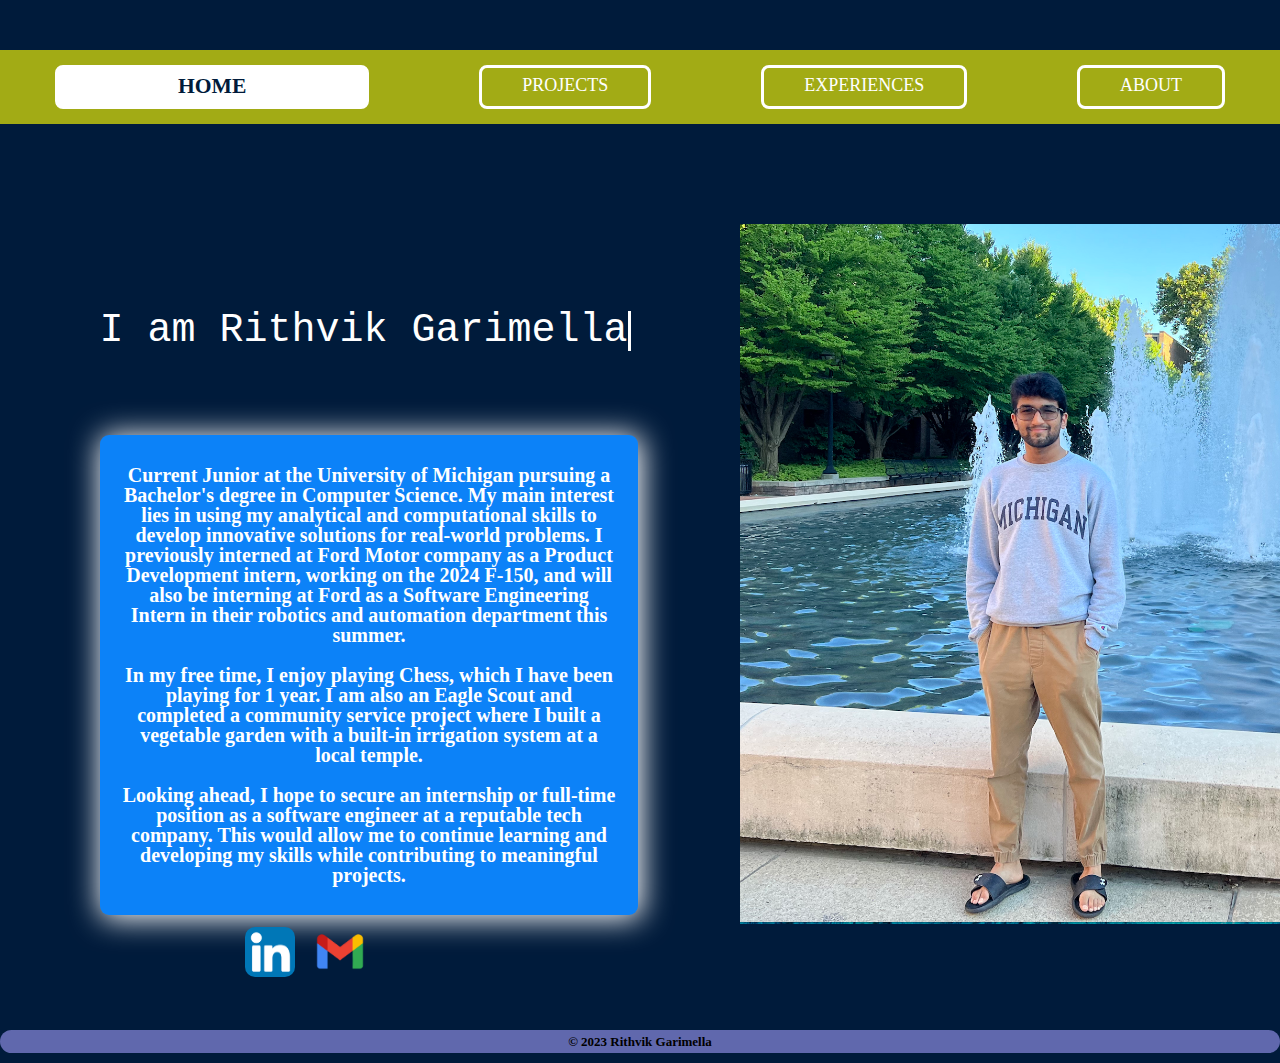
<file: index.html>
<!DOCTYPE html>
<html lang="en">

<head>
    <meta charset="UTF-8">
    <meta http-equiv="X-UA-Compatible" content="IE=edge">
    <meta name="viewport" content="width=device-width, initial-scale=1.0">
    <link rel="stylesheet" type="text/css" href="style/reset.css">
    <link rel="stylesheet" type="text/css" href="style/styles.css">
    <title>Document</title>
</head>

<body>
    <div style="height: 50px;"> </div>
    <nav>
        <ul>
            <li class="color-switcher" id="INDEX">
                <a href="index.html" class="current-page">
                    HOME
                </a>
            </li>

            <li id="PROJECTS">
                <a href="projects.html" class="everything-else">
                    PROJECTS
                </a>
            </li>

            <li id="EXP">
                <a href="experience.html" class="everything-else">
                    EXPERIENCES
                </a>
            </li>

            <li id="ABOUT">
                <a href="about.html" class="everything-else">
                    ABOUT
                </a>
            </li>
        </ul>
    </nav>
    <div style="height: 100px;"> </div>
    <div class="home-me">
        <div>
            <div class="typing">
                <div class="typing-effect">
                    I am Rithvik Garimella 
                </div>
            </div>
            <p>
                Current Junior at the University of Michigan pursuing a Bachelor's degree in Computer Science. My main
                interest lies in using my analytical and computational skills to develop innovative solutions for
                real-world problems. I previously interned at Ford Motor company as a Product Development intern,
                working on the 2024 F-150, and will also be interning at Ford as a Software Engineering Intern in their
                robotics and automation department this summer.
                <br> <br>
                In my free time, I enjoy playing Chess, which I have been playing for 1 year. I am also an Eagle Scout
                and completed a community service project where I built a vegetable garden with a built-in irrigation
                system at a local temple.
                <br> <br>
                Looking ahead, I hope to secure an internship or full-time position as a software engineer at a
                reputable tech company. This would allow me to continue learning and developing my skills while
                contributing to meaningful projects.
            </p>
        </div>

        <div>
            <img src="images/me.png">
        </div>
    </div>

    <div class="social-icons" style="padding-right: 700px;margin-top: 0px;padding-top: 0px;">
        <a href="https://www.linkedin.com/in/rithvik-garimella-166499195" target="_blank"><img src="images/linkedin.png"
                alt="LinkedIn Icon"></a>
        <a href="mailto:rgarim@umich.edu"><img src="images/gmail.png" alt="Email Icon"></a>
    </div>

    <footer>
        <p>&copy; 2023 Rithvik Garimella </p>
    </footer>
    <div style="height: 10px;"></div>

</body>
<script src="j.js"></script>

</html>
</file>
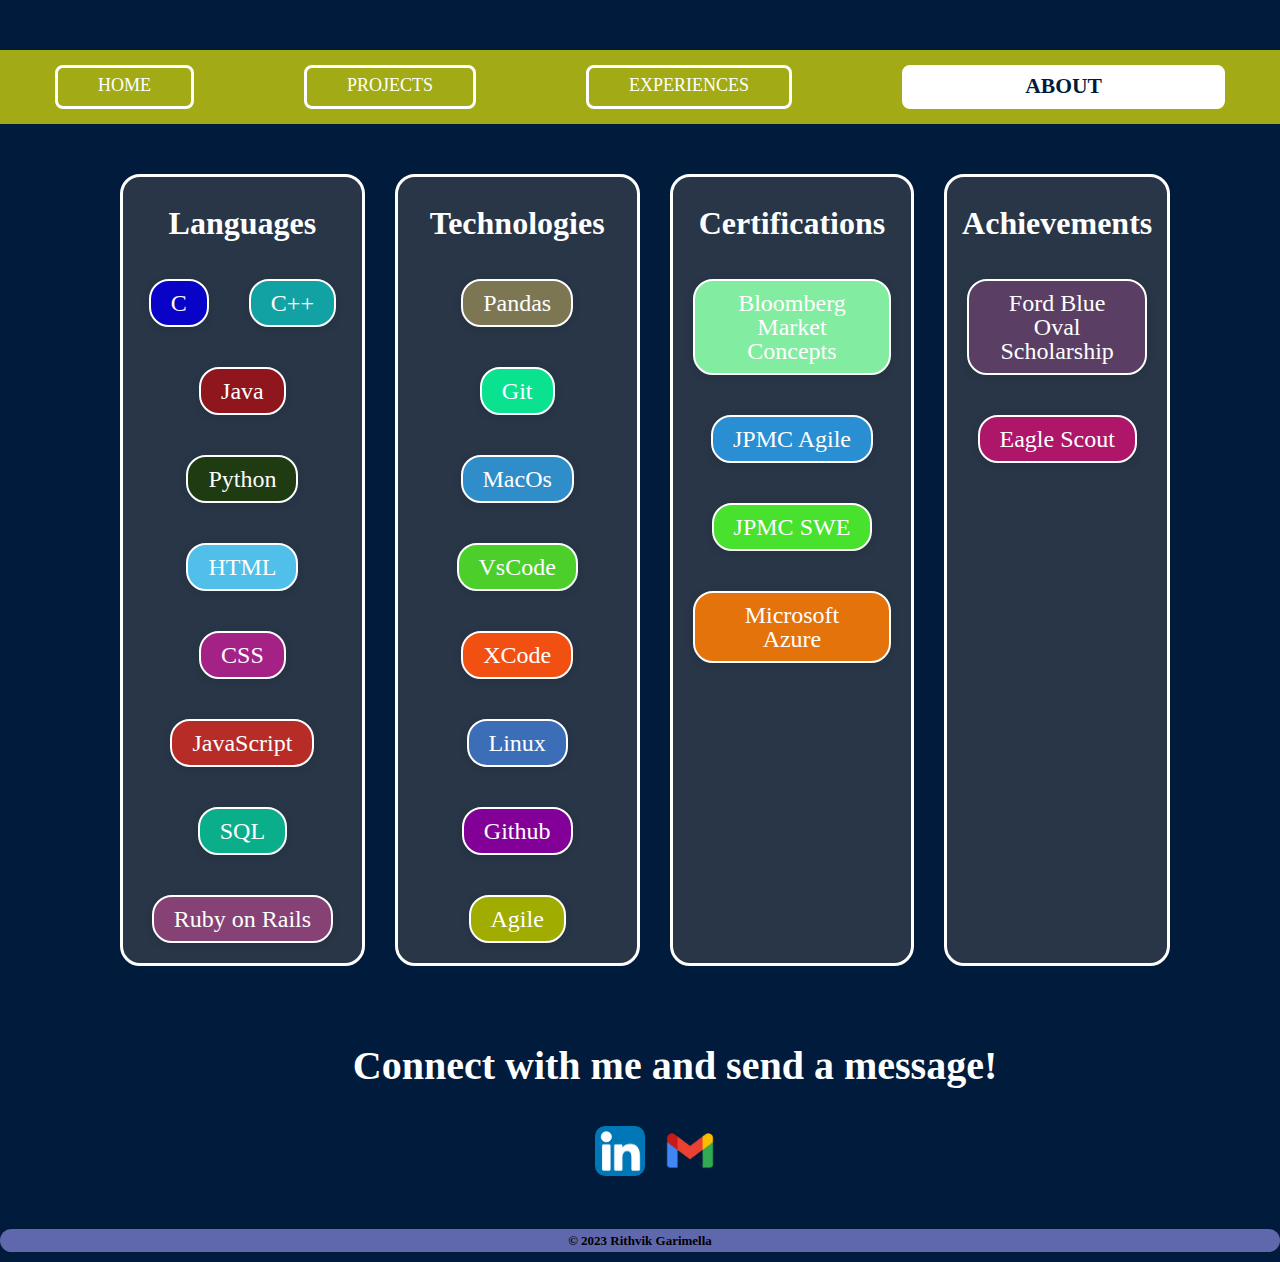
<file: about.html>
<!DOCTYPE html>
<html lang="en">

<head>
    <meta charset="UTF-8">
    <meta http-equiv="X-UA-Compatible" content="IE=edge">
    <meta name="viewport" content="width=device-width, initial-scale=1.0">
    <link rel="stylesheet" type="text/css" href="style/reset.css">
    <link rel="stylesheet" type="text/css" href="style/styles.css">
    <title>Document</title>
</head>


<body>
    <div style="height: 50px;"> </div>
    <nav>
        <ul>
            <li>
                <a href="index.html" class="everything-else">
                    HOME
                </a>
            </li>

            <li>
                <a href="projects.html" class="everything-else">
                    PROJECTS
                </a>
            </li>

            <li>
                <a href="experience.html" class="everything-else">
                    EXPERIENCES
                </a>
            </li>

            <li class="color-switcher">
                <a href="about.html" class="current-page">
                    ABOUT
                </a>
            </li>
        </ul>
    </nav>
    <!-- <h1> Here are some of my skills </h1> -->
    <section class="skills" id="skill-list"  style="margin-right: 80px;">
        <h1 style="padding-left: 120px;"> </h1>
        <div>
            <h2>Languages</h2>
            <!-- <h3> ______________________________________</h3> -->
            <ul>
                <li class="skill-item">C</li>
                <li class="skill-item">C++</li>
                <li class="skill-item">Java</li>
                <li class="skill-item">Python</li>
                <li class="skill-item">HTML</li>
                <li class="skill-item">CSS</li>
                <li class="skill-item">JavaScript</li>
                <li class="skill-item">SQL</li>
                <li class="skill-item">Ruby on Rails</li>
            </ul>
        </div>

        <div>
            <h2>Technologies</h2>
            <!-- <h3> _______________________________</h3> -->
            <ul>
                <li class="skill-item">Pandas</li>
                <li class="skill-item">Git</li>
                <li class="skill-item">MacOs</li>
                <li class="skill-item">VsCode</li>
                <li class="skill-item">XCode</li>
                <li class="skill-item">Linux</li>
                <li class="skill-item">Github</li>
                <li class="skill-item">Agile</li>
            </ul>
        </div>

        <div>
            <h2>Certifications</h2>
            <!-- <h3> ______________________________________</h3> -->
            <ul>
                <li class="skill-item">Bloomberg Market Concepts</li>
                <li class="skill-item">JPMC Agile</li>
                <li class="skill-item">JPMC SWE</li>
                <li class="skill-item">Microsoft Azure</li>
            </ul>
        </div>

        <div>
            <h2>Achievements</h2>
            <!-- <h3> _______________________________</h3> -->
            <ul>
                <li class="skill-item">Ford Blue Oval Scholarship</li>
                <li class="skill-item">Eagle Scout</li>
            </ul>
        </div>
    </section>

    <h1 style="padding-top: 30px;padding-bottom: 20px;" >
        Connect with me and send a message! 
    </h1>
    
    <div class="social-icons">
        <a href="https://www.linkedin.com/in/rithvik-garimella-166499195" target="_blank"><img src="images/linkedin.png"
                alt="LinkedIn Icon"></a>
        <a href="mailto:rgarim@umich.edu"><img src="images/gmail.png" alt="Email Icon"></a>
    </div>

    <footer>
        <p>&copy; 2023 Rithvik Garimella </p>
    </footer>
    <div style="height: 10px;"></div>
</body>
<script src="j.js"></script>

</html>
</file>
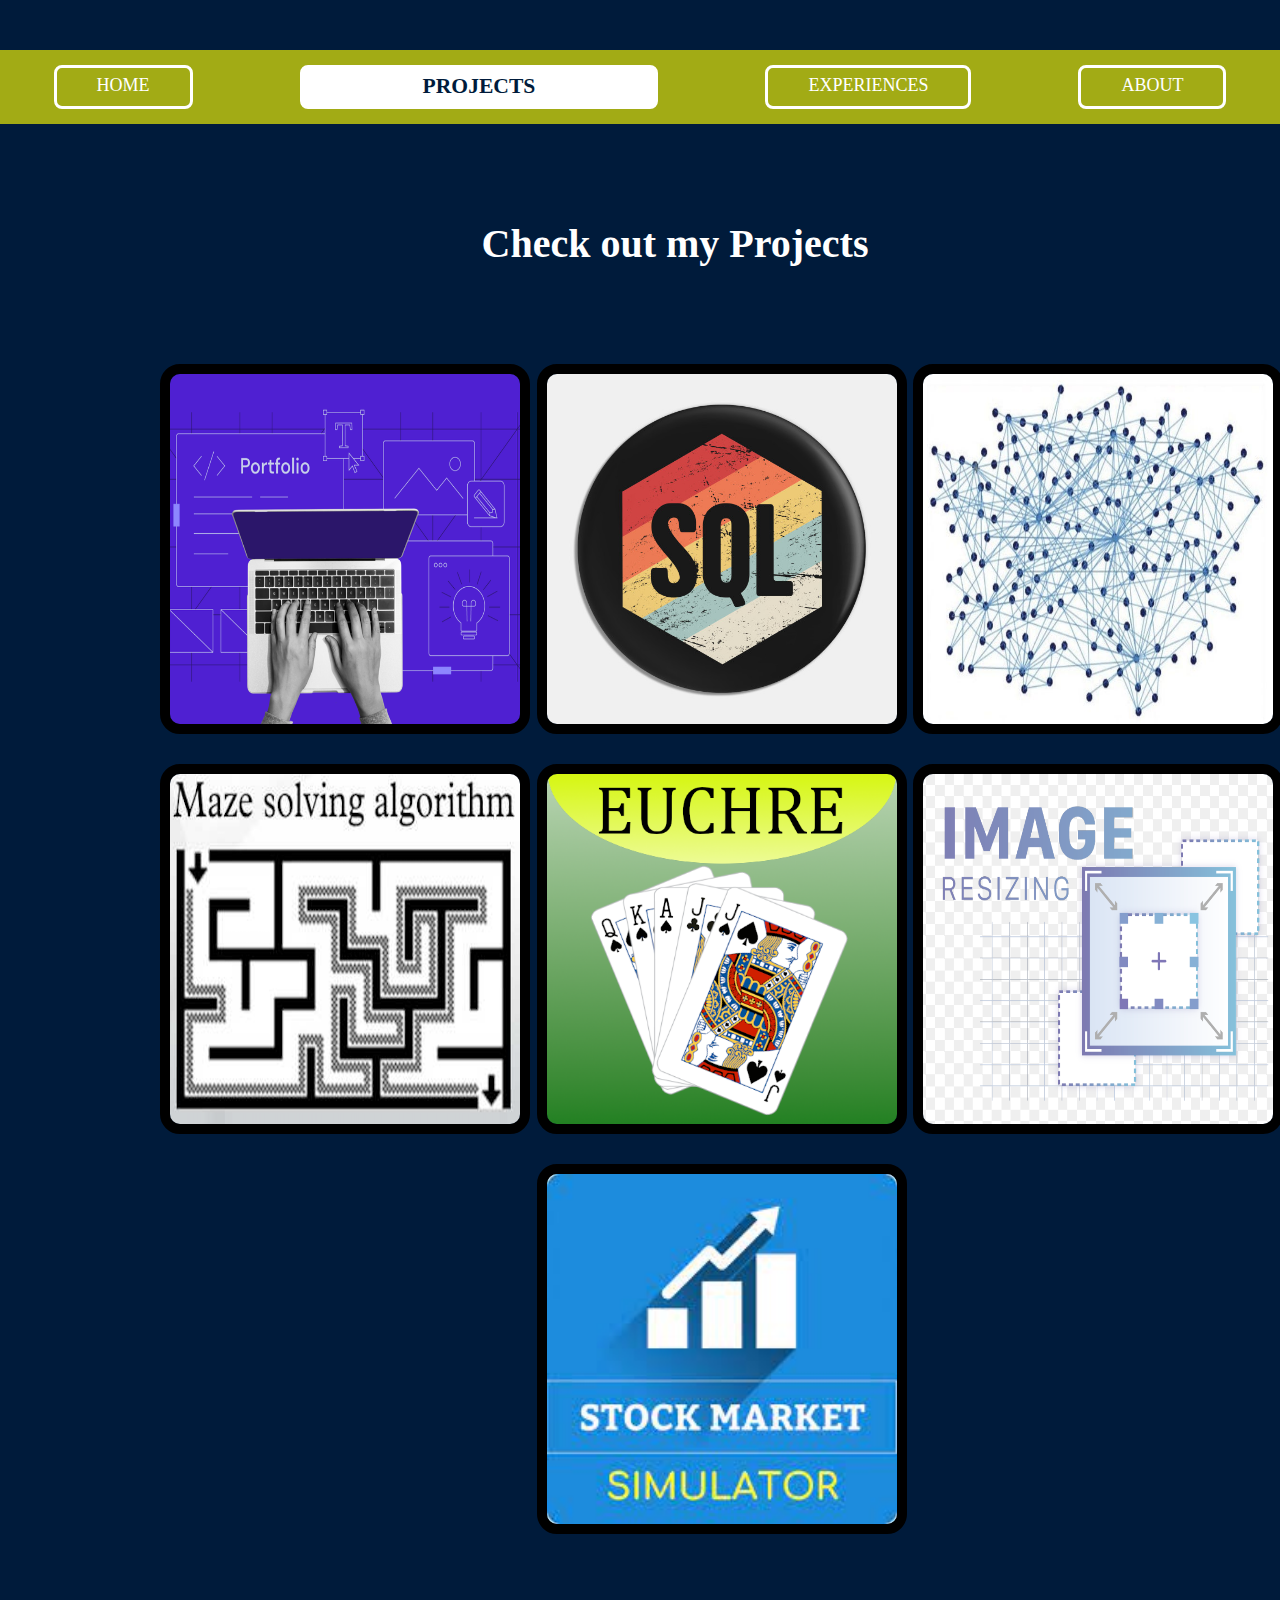
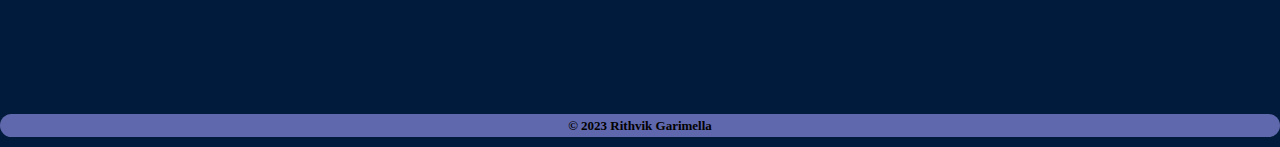
<file: projects.html>
<!DOCTYPE html>
<html lang="en">

<head>
    <meta charset="UTF-8">
    <meta http-equiv="X-UA-Compatible" content="IE=edge">
    <meta name="viewport" content="width=device-width, initial-scale=1.0">
    <link rel="stylesheet" type="text/css" href="style/reset.css">
    <link rel="stylesheet" type="text/css" href="style/styles.css">
    <title>Document</title>
</head>

<body>

    <div style="height: 50px;"> </div>
    <nav>
        <ul>
            <li>
                <a href="index.html" class="everything-else">
                    HOME
                </a>
            </li>

            <li class="color-switcher">
                <a href="projects.html" class="current-page">
                    PROJECTS
                </a>
            </li>

            <li>
                <a href="experience.html" class="everything-else">
                    EXPERIENCES
                </a>
            </li>

            <li>
                <a href="about.html" class="everything-else">
                    ABOUT
                </a>
            </li>
        </ul>
    </nav>

    <h1> Check out my Projects </h1>

    <div class="project-container">
        <div class="image-container">
            <img src="images/mywebsite.png" alt="Retro SQL" height="350px" width="350px">
            <div class="image-text">
                <p>
                    I designed and built a personal website using JavaScript, HTML, and CSS. It showcases my skills,
                    experiences, and interests to potential employers and the wider community. I created a user-friendly
                    and visually appealing website that reflects my unique personality and professional achievements.
                    Through this project, I applied computer science concepts to a real-world application and gained
                    valuable experience in front-end web development.
                </p>
            </div>
        </div>

        <div class="image-container">
            <img src="images/SQL.jpg" alt="Retro SQL" height="350px" width="350px">
            <div class="image-text">
                <p>
                    Designed and implemented a C++ program using hashing and binary search trees to
                    emulate a basic relational database with an interface based on a subset of a standard query
                    language.
                    The project involved selecting appropriate data structures for optimal performance, evaluating
                    run-time
                    and storage trade-offs for storing and accessing data contained in multiple data structures, and
                    designing algorithms to handle various situations.
                </p>
            </div>
        </div>

        <div class="image-container">
            <img src="images/graph.jpg" alt="Retro SQL" height="350px" width="350px">
            <div class="image-text">
                <p>
                    Implemented Minimum Spanning Tree and Branch and Bound
                    algorithms in C++ to solve the Travelling Salesperson Problem on a graph represented by verticies
                    and
                    edges, and evaluated the efficiency of Prim’s Algorithm and Kruskal’s Algorithm for different
                    scenarios.
                    Additionally, I implemented various TSP heuristics and developed a fast and effective bounding
                    algorithm
                    to achieve a nearly-optimal TSP solution.
                </p>
            </div>
        </div>

        <div class="image-container">
            <img src="images/maze2.png" alt="Retro SQL" height="350px" width="350px">
            <div class="image-text">
                <p>
                    Developed a C++ program for solving a 3D maze using advanced
                    graph traversal algorithms such as breadth first search (BFS) and depth first search (DFS) with
                    optimized
                    memory management and data structures such as FIFO queue and LIFO stack data structures.
                </p>
            </div>
        </div>

        <div class="image-container">
            <img src="images/euchre.png" alt="Retro SQL" height="350px" width="350px">
            <div class="image-text">
                <p>
                    Created an AI and human player game that can be mixed and matched which plays
                    a complex card game at a human-comparable level, demonstrating in-depth knowledge of polymorphism,
                    C++
                    abstraction, and human-computer interfacing.
                </p>
            </div>
        </div>

        <div class="image-container">
            <img src="images/resizer.png" alt="Retro SQL" height="350px" width="350px">
            <div class="image-text">
                <p>
                    Created a program that uses seam carving for content-aware resizing of images. The
                    algorithm works by finding and removing “seams” in the image that pass through the least important
                    pixels demonstrating knowledge in C style pointers, Streams I/O, and Abstract Data Types.
                </p>
            </div>
        </div>

        <div class="image-container">
            <img src="images/stockMarket.jpeg" alt="Retro SQL" height="350px" width="350px">
            <div class="image-text">
                <p>
                    Utilizing C++ and priority queues, I developed a sophisticated stock market simulation that
                    facilitates
                    seamless trades between buyers and sellers. Not only does the program calculate a real-time running
                    median, but it also identifies the most opportune moment to buy and sell a given commodity,
                    maximizing
                    potential profit margins. The result is an advanced trading tool that accurately replicates the
                    complexities of real-world market fluctuations.
                </p>
            </div>
        </div>
    </div>


    <div style="height: 200px;"></div>
    <footer>
        <p>&copy; 2023 Rithvik Garimella </p>
    </footer>
    <div style="height: 10px;"></div>
</body>
<script src="j.js"></script>

</html>
</file>
<file: style/styles.css>
/* NAVIGATION */

body {
    background-color: #001B3B;
    font-size: large;
}

h1 {
    text-align: center;
    padding-top: 100px;
    padding-left: 70px;
    color: white;
    font-size: 40px;
}

nav {
    padding-top: 15px;
    padding-bottom: 15px;
    background-color: rgba(255, 255, 0, 0.635);
}

ul {
    list-style: none;
}

nav ul {
    display: flex;
    justify-content: space-around;
}

nav a {
    text-decoration: none;
}

.everything-else {
    color: white;
}

nav li {
    display: inline-block;
    padding: 8px 16px;
    padding-left: 40px;
    padding-right: 40px;
    border-radius: 8px;
    text-decoration: none;
    border-style: solid;
    border-color: white;
    border-width: 3px;
}

nav li:hover {
    transform: translateY(-2px);
    transition: all 0.2s ease;
}


.current-page {
    transition-property: padding;
    -webkit-transition: padding 1s;
    /* Safari */
    transition: padding 1s;
    font-weight: bolder;
    font-size: larger;
    color: white;
    padding: 40px 50px;
    padding-left: 80px;
    padding-right: 80px;
}

.color-switcher {
    background-color: white;
}

.color-switcher a {
    color: #001B3B;
}

a:focus {
    color: red;
}



/* HOME PAGE CONTENT STYLING */

.home-me {
    display: flex;
    justify-content: space-between;
    align-items: center;

}

.home-me>div {
    flex: 1 1 0;
}

.home-me p {
    text-align: justify;
    color: white;
    margin: 0;
    display: inline-block;
    background-color: rgb(12, 130, 248);
    box-shadow: 2px 2px 30px 2px white;
    padding: 30px 20px 30px 20px;
    text-align: center;
    font-size: 20px;
    margin: 4px 2px;
    cursor: pointer;
    border-radius: 9px;
    font-weight: bold;
    margin-left: 100px;

}

.home-me img {
    padding-left: 100px;
    max-width: 100%;
    height: 700px;

}


/* MISC */

.spacer {
    height: 150px;
}

/* FOOTER */

footer {

    margin-top: 50px;
    border-radius: 18px;
    text-align: center;
    background: #000000;
    background: rgba(140, 140, 227, 0.684);
    border: none;
    padding-top: 5px;
    padding-bottom: 5px;
    font-weight: bolder;
    font-size: larger;
}

footer p {
    text-align: right;
    font-size: larger;
    text-align: center;
    font-size: small;
    color: rgb(0, 0, 0);
}

/* PROJECTS PAGE */

.project-container {
    display: flex;
    justify-content: space-around;
    flex-wrap: wrap;
    align-content: space-around;
    height: 1200px;
    padding-left: 150px;


}

.image-container img {
    border-radius: 20px;
    border-width: 10px;
    border-style: solid;
    border-color: black;
}

.image-container {
    position: relative;
    width: 300px;
    height: 200px;
    opacity: 1;

    flex-basis: calc(33.33% - 20px);
}

.image-container:hover {
    cursor: pointer;
}

.image-text {
    position: absolute;
    top: 0;
    left: 0;
    width: 350px;
    height: 350px;
    background-color: white;
    font-weight: bold;
    font-size: large;
    text-align: center;
    opacity: 0;
    line-height: 1.2;
    border-radius: 20px;
    display: flex;
    align-items: center;
    border: 10px solid red;
    -webkit-transition: opacity 0.5s ease-in-out;
    transition: opacity 0.5s ease-in-out;
}

.image-text p {
    color: #001B3B;
}


.image-container:hover img {
    opacity: 0;
    -webkit-transition: opacity 0.5s ease-in-out;
    transition: opacity 0.5s ease-in-out;
}

.image-container:hover .image-text {
    opacity: 1;
}

/* TYPING EFFECT */

.typing {
    height: 200px;
    padding-left: 90px;
    color: white;
    font-size: 20px;
    display: flex;
    align-items: center;
    justify-content: center;
}

.typing-effect {
    width: 22ch;
    animation: typing 2.5s steps(30), effect .5s step-end infinite alternate;
    white-space: nowrap;
    overflow: hidden;
    border-right: 3px solid;
    font-family: monospace;
    font-size: 2em;
}

@keyframes typing {
    from {
        width: 0;
    }
}

@keyframes effect {
    50% {
        border-color: transparent;
    }
}

/* EXPERIENCE */

.experience {
    display: flex;
    align-items: center;
    margin: 50px auto;
    padding: 20px;
    background-color: #f9f9f9;
    box-shadow: 0 4px 8px rgba(0, 0, 0, 0.1);
    transition: all 0.3s ease;
    border-radius: 10px;
    flex-basis: 80%;
    max-width: 1000px;
}



.experience:hover {
    transform: translateY(-2px);
    box-shadow: 0 8px 16px white;
}

.experience__image {
    width: 200px;
    height: 200px;
    margin-right: 30px;
    border-radius: 10px;
    overflow: hidden;
}

.experience__image img {
    width: 100%;
    height: 100%;
    object-fit: cover;
    transition: transform 0.3s ease;
}

.experience__image:hover img {
    transform: scale(1.05);
    border-radius: 10px;
}

.experience__content {
    flex: 1;
}

.experience__title {
    margin: 0 0 10px 0;
    font-size: 24px;
    font-weight: bold;
    color: #3e3e3e;
}

.experience__date {
    margin: 0 0 20px 0;
    font-size: 18px;
    color: #888;
}

.experience__list {
    margin: 0;
    padding: 0;
    list-style: none;
    list-style-type: circle;
    padding-left: 20px;
}


.experience__item {
    margin-bottom: 10px;
    font-size: 18px;
    line-height: 1.5;
    color: #555;

}

/* ABOUT */


.skills {
    margin: 50px 0;
    display: flex;
    justify-content:space-between; 
}

.skills h2 {
    padding-top: 30px;
    font-size: 32px;
    margin-bottom: 20px;
    text-align: center;
    color: white;
}

.skills ul {
    list-style: none;
    margin: 0 auto;
    padding: 0;
    display: flex;
    justify-content: center;
    align-items: center;
    flex-wrap: wrap;
    max-width: 600px; 
}

.skills li {
    font-size: 24px;
    margin: 20px;
    padding: 10px 20px;
    border: 2px solid white;
    border-radius: 20px;
    box-shadow: 0 2px 10px rgba(0, 0, 0, 0.1);
    color: white; 
    cursor: pointer;
    transition: all 0.3s ease-in-out;
    text-align: center;
}


.skills li:hover {
    transform: scale(1.1);
    box-shadow: 0 5px 15px rgba(0, 0, 0, 0.2);
}

.skills div 
{
    border: 3px solid white;
    border-radius: 20px;
    margin-right: 30px; 
    background-color:  #283647;
}

/* Socials */

.social-icons {
	display: flex;
	align-items: center;
	justify-content: center;
	margin-top: 20px;
    padding-left: 50px;
}

.social-icons a {
	display: block;
	margin-right: 20px;
    cursor: pointer;
}

.social-icons img {
	width: 50px;
	height: 50px;
    border-radius: 10px;
}
</file>
